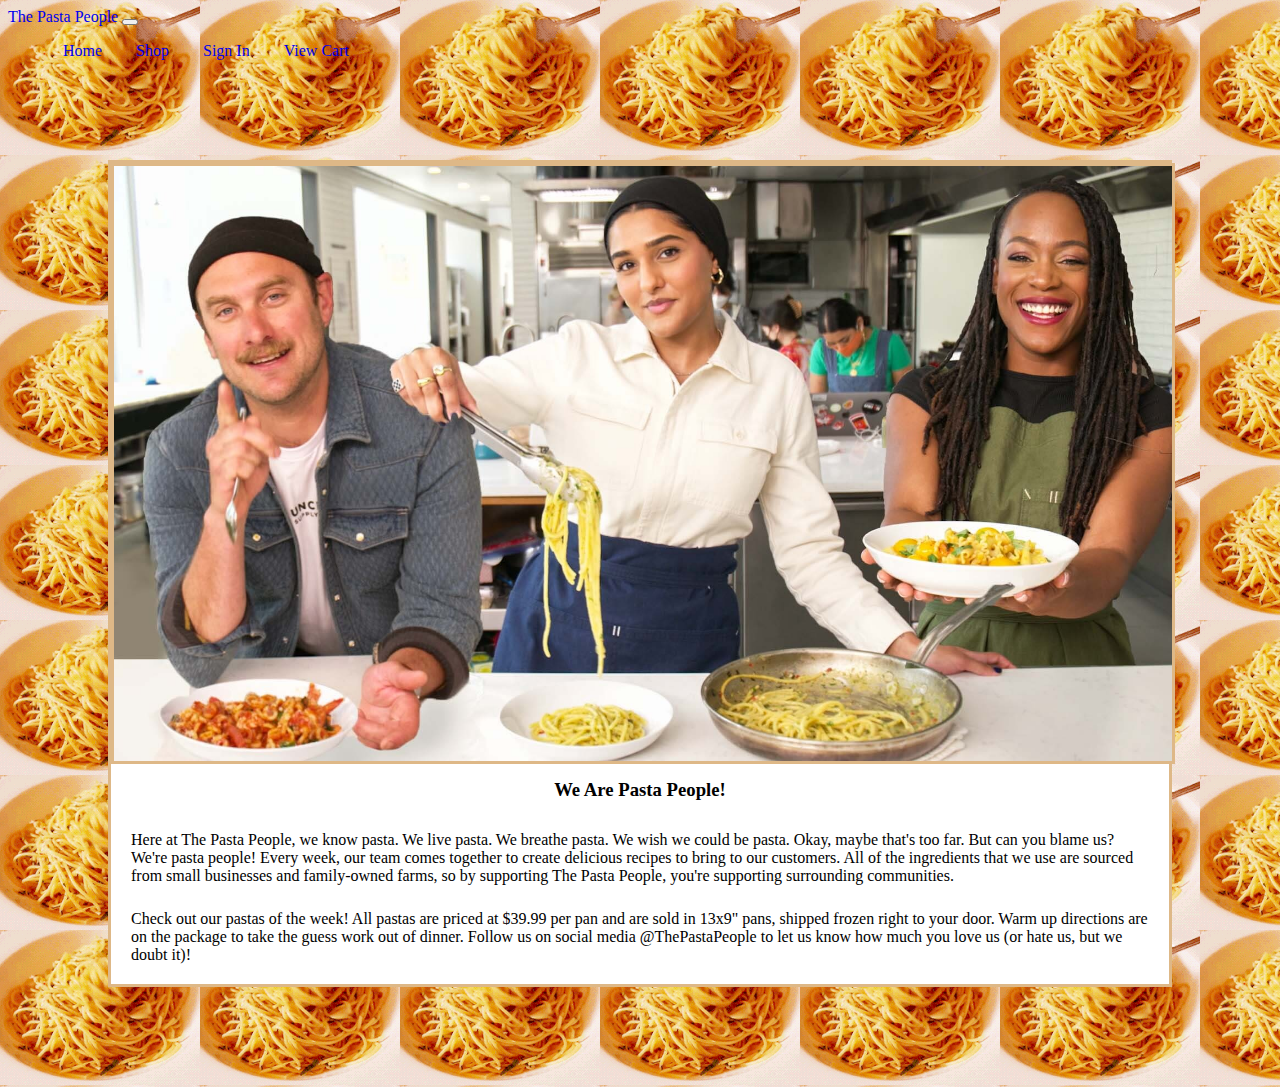
<file: index.html>
<!DOCTYPE html>
<html lang="en">
<head>
    <meta charset="UTF-8">
    <meta name="viewport" content="width=device-width, initial-scale=1.0">

    <link href="https://cdn.jsdelivr.net/npm/bootstrap@5.3.2/dist/css/bootstrap.min.css" rel="stylesheet" integrity="sha384-T3c6CoIi6uLrA9TneNEoa7RxnatzjcDSCmG1MXxSR1GAsXEV/Dwwykc2MPK8M2HN" crossorigin="anonymous">
    <script src="https://cdn.jsdelivr.net/npm/bootstrap@5.3.2/dist/js/bootstrap.bundle.min.js" integrity="sha384-C6RzsynM9kWDrMNeT87bh95OGNyZPhcTNXj1NW7RuBCsyN/o0jlpcV8Qyq46cDfL" crossorigin="anonymous"></script>

    <link rel="stylesheet" href="/css/index.css">
    <link rel="stylesheet" href="/css/global.css">
    <title>Home Page</title>
</head>
<body>
    <header>
        <nav class="navbar navbar-expand-lg bg-body-tertiary">
            <div class="container-fluid">
              <a class="navbar-brand" href="index.html">The Pasta People</a>
              <button class="navbar-toggler" type="button" data-bs-toggle="collapse" data-bs-target="#navbarNav" aria-controls="navbarNav" aria-expanded="false" aria-label="Toggle navigation">
                <span class="navbar-toggler-icon"></span>
              </button>
              <div class="collapse navbar-collapse" id="navbarNav">
                <ul class="navbar-nav">
                  <li class="nav-item">
                    <a class="nav-link active" aria-current="page" href="index.html">Home</a>
                  </li>
                  <li class="nav-item">
                    <a class="nav-link" href="products.html">Shop</a>
                  </li>
                  <li class="nav-item">
                    <a class="nav-link" href="login.html">Sign In</a>
                    <li class="nav-item">
                        <a class="nav-link" href="checkout.html">View Cart</a>
                  </li>
                </ul>
              </div>
            </div>
          </nav>
    </header>
    <main>
        <div class="page-content">
            <img src="/images/pasta-people.jpeg" alt="people smiling with pasta">
            <h3>We Are Pasta People!</h3>
            <p>Here at The Pasta People, we know pasta. We live pasta. We breathe pasta. We wish we could be pasta. Okay, maybe that's too far. But can you blame us? We're pasta people! Every week, our team comes together to create delicious recipes to bring to our customers. All of the ingredients that we use are sourced from small businesses and family-owned farms, so by supporting The Pasta People, you're supporting surrounding communities.</p>
            <p>Check out our pastas of the week! All pastas are priced at $39.99 per pan and are sold in 13x9" pans, shipped frozen right to your door. Warm up directions are on the package to take the guess work out of dinner. Follow us on social media @ThePastaPeople to let us know how much you love us (or hate us, but we doubt it)!</p>
        </div>
          
    </main>
</body>
</html>
</file>
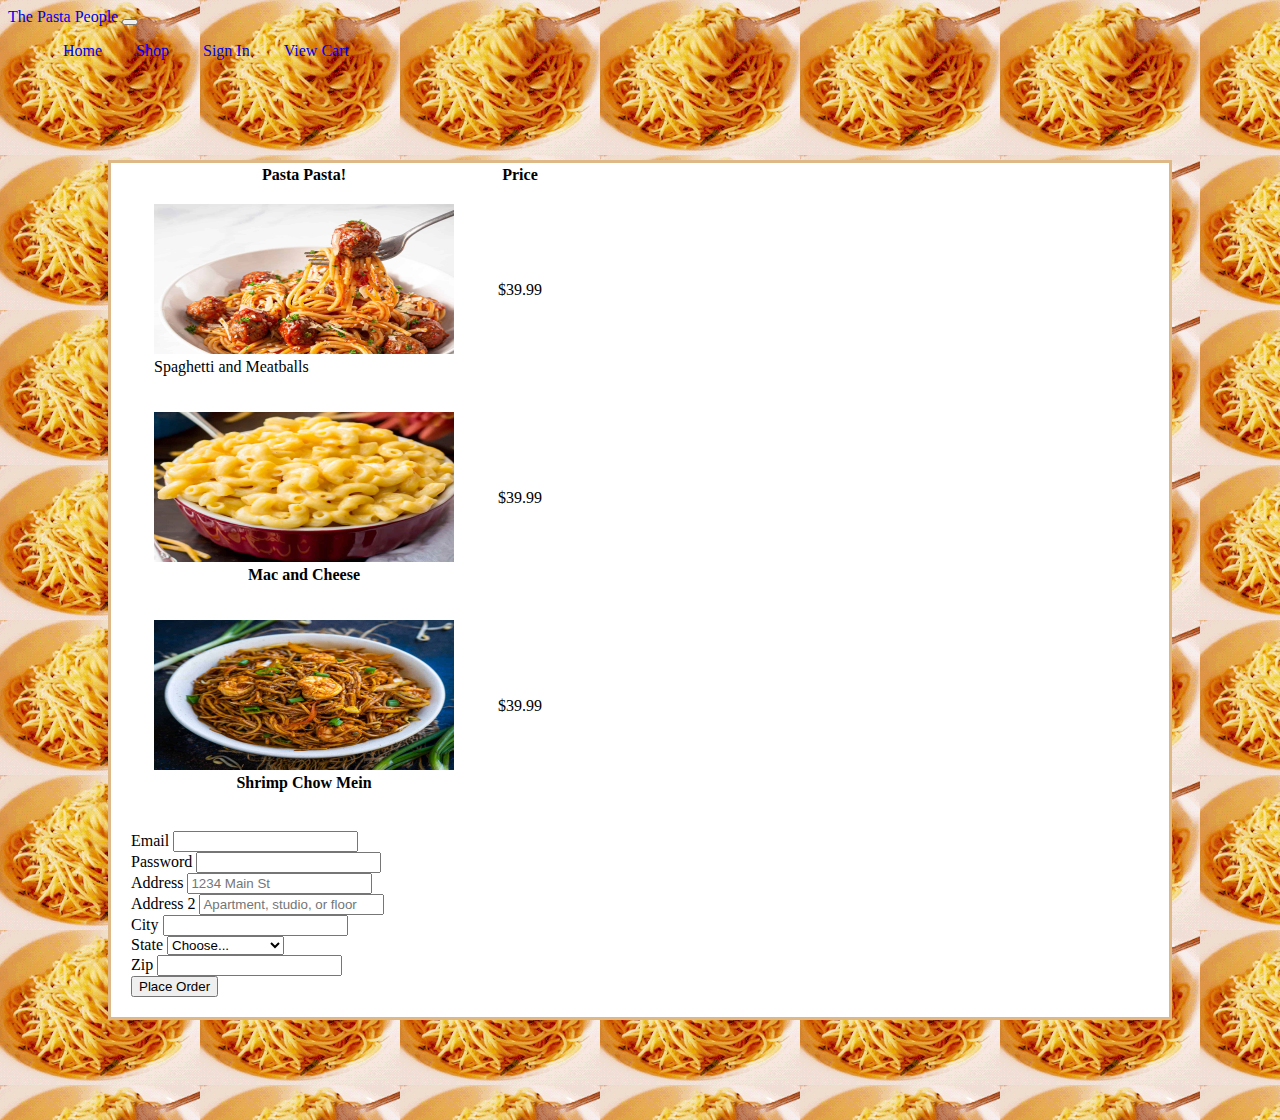
<file: checkout.html>
<!DOCTYPE html>
<html lang="en">
<head>
    <meta charset="UTF-8">
    <meta name="viewport" content="width=device-width, initial-scale=1.0">

    <link href="https://cdn.jsdelivr.net/npm/bootstrap@5.3.2/dist/css/bootstrap.min.css" rel="stylesheet" integrity="sha384-T3c6CoIi6uLrA9TneNEoa7RxnatzjcDSCmG1MXxSR1GAsXEV/Dwwykc2MPK8M2HN" crossorigin="anonymous">
    <script src="https://cdn.jsdelivr.net/npm/bootstrap@5.3.2/dist/js/bootstrap.bundle.min.js" integrity="sha384-C6RzsynM9kWDrMNeT87bh95OGNyZPhcTNXj1NW7RuBCsyN/o0jlpcV8Qyq46cDfL" crossorigin="anonymous"></script>

    <link rel="stylesheet" href="/css/checkout.css">
    <link rel="stylesheet" href="/css/global.css">
    <title>Checkout Page</title>
</head>
<body>
  <header>
    <nav class="navbar navbar-expand-lg bg-body-tertiary">
        <div class="container-fluid">
          <a class="navbar-brand" href="index.html">The Pasta People</a>
          <button class="navbar-toggler" type="button" data-bs-toggle="collapse" data-bs-target="#navbarNav" aria-controls="navbarNav" aria-expanded="false" aria-label="Toggle navigation">
            <span class="navbar-toggler-icon"></span>
          </button>
          <div class="collapse navbar-collapse" id="navbarNav">
            <ul class="navbar-nav">
              <li class="nav-item">
                <a class="nav-link active" aria-current="page" href="index.html">Home</a>
              </li>
              <li class="nav-item">
                <a class="nav-link" href="products.html">Shop</a>
              </li>
              <li class="nav-item">
                <a class="nav-link" href="login.html">Sign In</a>
                <li class="nav-item">
                    <a class="nav-link" href="checkout.html">View Cart</a>
              </li>
            </ul>
          </div>
        </div>
      </nav>
</header>
    <main>
      <div class="page-content">
        <table class="table table-hover">
            <thead>
              <tr>
                <th scope="col">Pasta Pasta!</th>
                <th scope="col">Price</th>
              </tr>
            </thead>
            <tbody>
              <tr>
                <td><figure class="figure">
                    <img src="images/spaghetti-and-meatballs.jpeg" class="figure-img img-fluid rounded" alt="...">
                    <figcaption class="figure-caption">Spaghetti and Meatballs</figcaption>
                  </figure></td>
                <td>$39.99</td>
              </tr>
              <tr>
                <th scope="row"><figure class="figure">
                    <img src="images/stovetop-mac-and-cheese.jpeg" class="figure-img img-fluid rounded" alt="...">
                    <figcaption class="figure-caption">Mac and Cheese</figcaption>
                  </figure></th>
                <td>$39.99</td>
              </tr>
              <tr>
                <th scope="row"><figure class="figure">
                    <img src="images/shrimp-chow-mein.jpeg" class="figure-img img-fluid rounded" alt="...">
                    <figcaption class="figure-caption">Shrimp Chow Mein</figcaption>
                  </figure></th>
                <td>$39.99</td>
              </tr>
            </tbody>
          </table>

          <div class="checkout-form">
            <form class="row g-3">
            <div class="col-md-6">
              <label for="inputEmail4" class="form-label">Email</label>
              <input type="email" class="form-control" id="inputEmail4" required>
            </div>
            <div class="col-md-6">
              <label for="inputPassword4" class="form-label">Password</label>
              <input type="password" class="form-control" id="inputPassword4" required>
            </div>
            <div class="col-12">
              <label for="inputAddress" class="form-label">Address</label>
              <input type="text" class="form-control" id="inputAddress" placeholder="1234 Main St" required>
            </div>
            <div class="col-12">
              <label for="inputAddress2" class="form-label">Address 2</label>
              <input type="text" class="form-control" id="inputAddress2" placeholder="Apartment, studio, or floor">
            </div>
            <div class="col-md-6">
              <label for="inputCity" class="form-label">City</label>
              <input type="text" class="form-control" id="inputCity" required>
            </div>
            <div class="col-md-4">
              <label for="inputState" class="form-label">State</label>
              <select id="inputState" class="form-select">
                <option selected>Choose...</option>
                <option>Alabama</option>
                <option>Alaska</option>
                <option>Arizona</option>
                <option>Arkansas</option>
                <option>California</option>
                <option>Colorado</option>
                <option>Connecticut</option>
                <option>Delaware</option>
                <option>Florida</option>
                <option>Georgia</option>
                <option>Hawaii</option>
                <option>Idaho</option>
                <option>Illinois</option>
                <option>Indiana</option>
                <option>Iowa</option>
                <option>Kansas</option>
                <option>Kentucky</option>
                <option>Louisiana</option>
                <option>Maine</option>
                <option>Maryland</option>
                <option>Massachusetts</option>
                <option>Michigan</option>
                <option>Minnesota</option>
                <option>Mississippi</option>
                <option>Missouri</option>
                <option>Montana</option>
                <option>Nebraska</option>
                <option>Nevada</option>
                <option>New Hampshire</option>
                <option>New Jersey</option>
                <option>New Mexico</option>
                <option>New York</option>
                <option>North Carolina</option>
                <option>North Dakota</option>
                <option>Ohio</option>
                <option>Oklahoma</option>
                <option>Oregon</option>
                <option>Pennsylvania</option>
                <option>Rhode Island</option>
                <option>South Carolina</option>
                <option>South Dakota</option>
                <option>Tennessee</option>
                <option>Texas</option>
                <option>Utah</option>
                <option>Vermont</option>
                <option>Virginia</option>
                <option>Washington</option>
                <option>West Virginia</option>
                <option>Wisconsin</option>
                <option>Wyoming</option>
              </select>
            </div>
            <div class="col-md-2">
              <label for="inputZip" class="form-label">Zip</label>
              <input type="text" class="form-control" id="inputZip" required>
            </div>
            <div class="col-12">
              <button type="submit" class="btn btn-primary">Place Order</button>
            </div>
          </form>
        </div>
      </div>
        
    </main>
</body>
</html>
</file>
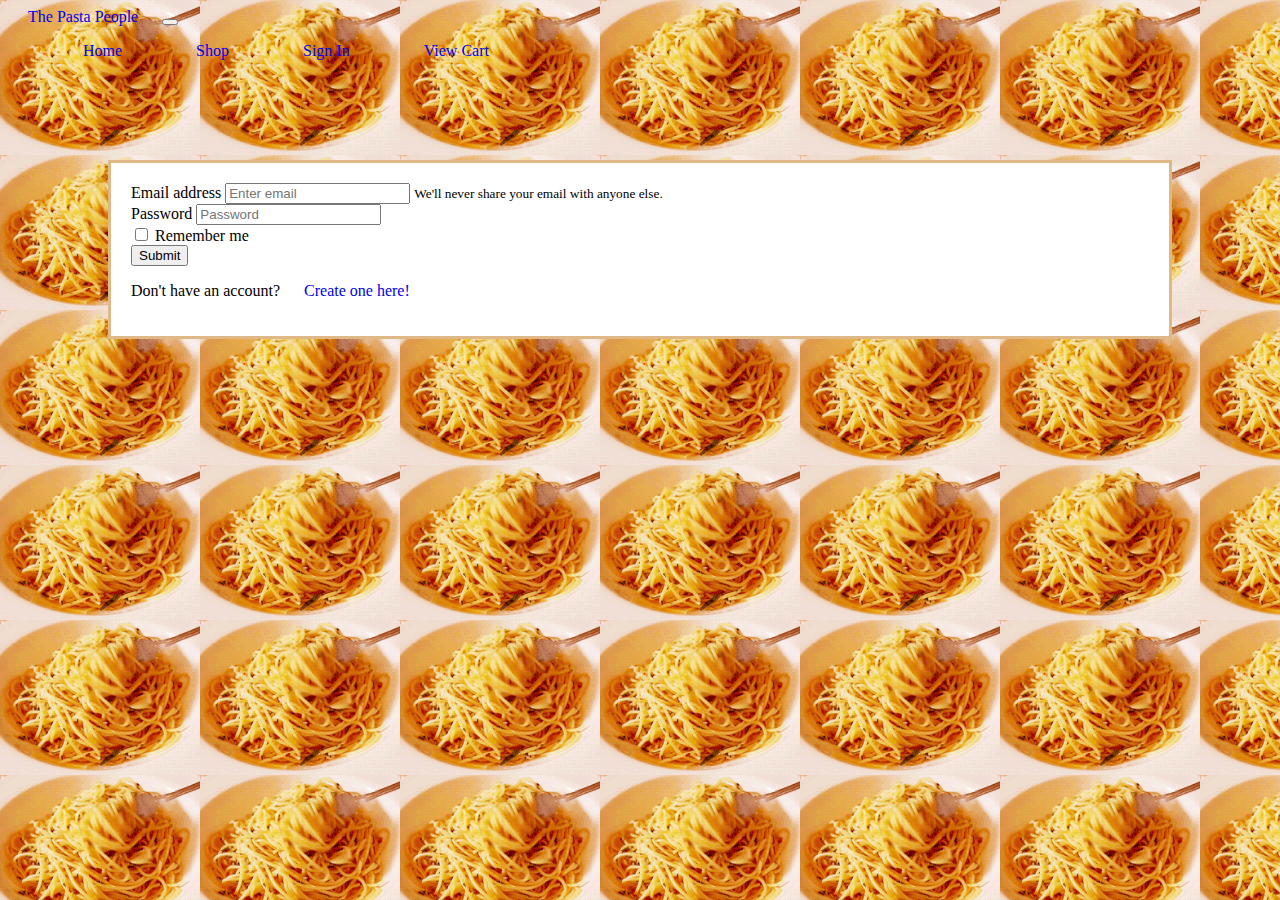
<file: login.html>
<!DOCTYPE html>
<html lang="en">
<head>
    <meta charset="UTF-8">
    <meta name="viewport" content="width=device-width, initial-scale=1.0">

    <link href="https://cdn.jsdelivr.net/npm/bootstrap@5.3.2/dist/css/bootstrap.min.css" rel="stylesheet" integrity="sha384-T3c6CoIi6uLrA9TneNEoa7RxnatzjcDSCmG1MXxSR1GAsXEV/Dwwykc2MPK8M2HN" crossorigin="anonymous">
    <script src="https://cdn.jsdelivr.net/npm/bootstrap@5.3.2/dist/js/bootstrap.bundle.min.js" integrity="sha384-C6RzsynM9kWDrMNeT87bh95OGNyZPhcTNXj1NW7RuBCsyN/o0jlpcV8Qyq46cDfL" crossorigin="anonymous"></script>

    <link rel="stylesheet" href="/css/login.css">
    <link rel="stylesheet" href="/css/global.css">
    <title>Login Page</title>
</head>
<body>
  <header>
    <nav class="navbar navbar-expand-lg bg-body-tertiary">
        <div class="container-fluid">
          <a class="navbar-brand" href="index.html">The Pasta People</a>
          <button class="navbar-toggler" type="button" data-bs-toggle="collapse" data-bs-target="#navbarNav" aria-controls="navbarNav" aria-expanded="false" aria-label="Toggle navigation">
            <span class="navbar-toggler-icon"></span>
          </button>
          <div class="collapse navbar-collapse" id="navbarNav">
            <ul class="navbar-nav">
              <li class="nav-item">
                <a class="nav-link active" aria-current="page" href="index.html">Home</a>
              </li>
              <li class="nav-item">
                <a class="nav-link" href="products.html">Shop</a>
              </li>
              <li class="nav-item">
                <a class="nav-link" href="login.html">Sign In</a>
                <li class="nav-item">
                    <a class="nav-link" href="checkout.html">View Cart</a>
              </li>
            </ul>
          </div>
        </div>
      </nav>
</header>
    <main>
        <form>
          <div class="page-content">
            <div class="form-group">
              <label for="exampleInputEmail1">Email address</label>
              <input type="email" class="form-control" id="exampleInputEmail1" aria-describedby="emailHelp" placeholder="Enter email" required>
              <small id="emailHelp" class="form-text text-muted">We'll never share your email with anyone else.</small>
            </div>
            <div class="form-group">
              <label for="exampleInputPassword1">Password</label>
              <input type="password" class="form-control" id="exampleInputPassword1" placeholder="Password" required>
            </div>
            <div class="form-group form-check">
              <input type="checkbox" class="form-check-input" id="exampleCheck1">
              <label class="form-check-label" for="exampleCheck1">Remember me</label>
            </div>
            <button type="submit" class="btn btn-primary">Submit</button>
          </form>
          <p>Don't have an account? <a href="signup.html">Create one here!</a></p>
        </div>
            
    </main>
    
</body>
</html>
</file>
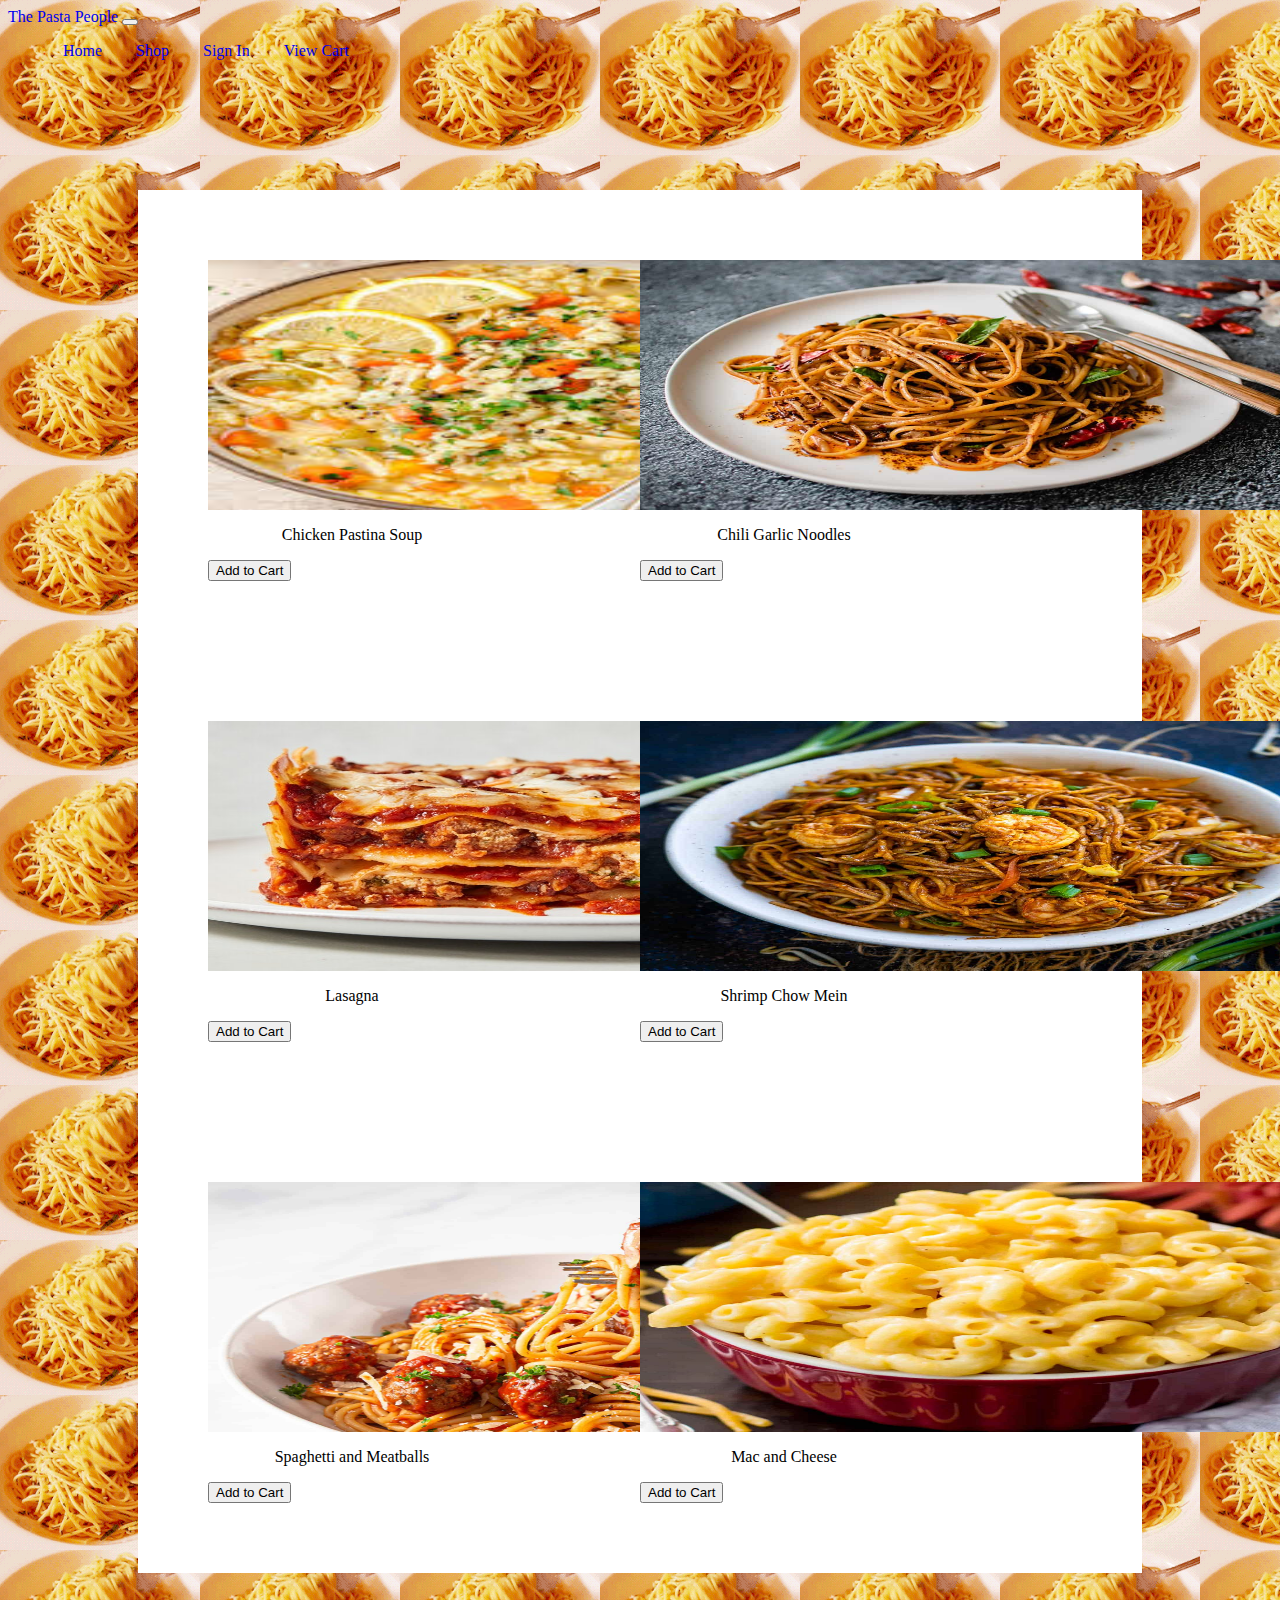
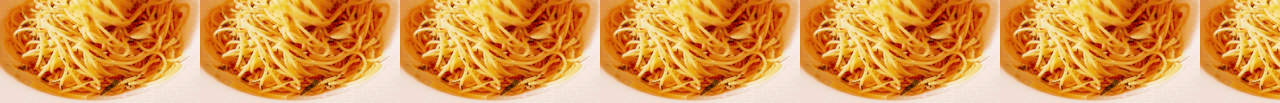
<file: products.html>
<!DOCTYPE html>
<html lang="en">
<head>
    <meta charset="UTF-8">
    <meta name="viewport" content="width=device-width, initial-scale=1.0">

    <link href="https://cdn.jsdelivr.net/npm/bootstrap@5.3.2/dist/css/bootstrap.min.css" rel="stylesheet" integrity="sha384-T3c6CoIi6uLrA9TneNEoa7RxnatzjcDSCmG1MXxSR1GAsXEV/Dwwykc2MPK8M2HN" crossorigin="anonymous">
    <script src="https://cdn.jsdelivr.net/npm/bootstrap@5.3.2/dist/js/bootstrap.bundle.min.js" integrity="sha384-C6RzsynM9kWDrMNeT87bh95OGNyZPhcTNXj1NW7RuBCsyN/o0jlpcV8Qyq46cDfL" crossorigin="anonymous"></script>

    <link rel="stylesheet" href="/css/products.css">
    <link rel="stylesheet" href="/css/global.css">
    <title>Products Page</title>
</head>
<body>
  <header>
    <nav class="navbar navbar-expand-lg bg-body-tertiary">
        <div class="container-fluid">
          <a class="navbar-brand" href="index.html">The Pasta People</a>
          <button class="navbar-toggler" type="button" data-bs-toggle="collapse" data-bs-target="#navbarNav" aria-controls="navbarNav" aria-expanded="false" aria-label="Toggle navigation">
            <span class="navbar-toggler-icon"></span>
          </button>
          <div class="collapse navbar-collapse" id="navbarNav">
            <ul class="navbar-nav">
              <li class="nav-item">
                <a class="nav-link active" aria-current="page" href="index.html">Home</a>
              </li>
              <li class="nav-item">
                <a class="nav-link" href="products.html">Shop</a>
              </li>
              <li class="nav-item">
                <a class="nav-link" href="login.html">Sign In</a>
                <li class="nav-item">
                    <a class="nav-link" href="checkout.html">View Cart</a>
              </li>
            </ul>
          </div>
        </div>
      </nav>
</header>
    <main>
      <div class="products-content">
        <div class="card text-center" style="width: 18rem;">
        <img src="/images/chicken-pastina-soup.jpeg" class="card-img-top" alt="chicken pastina soup">
        <div class="card-body">
          <p class="card-text">Chicken Pastina Soup</p>
          <button type="button" class="btn btn-secondary">Add to Cart</button>
        </div>
    </div>
      <div class="card text-center" style="width: 18rem;">
        <img src="/images/chili-garlic-noodles.jpeg" class="card-img-top" alt="chili garlic noodles">
        <div class="card-body">
          <p class="card-text">Chili Garlic Noodles</p>
          <button type="button" class="btn btn-secondary">Add to Cart</button>
        </div>
      </div>
        <!-- <div class="card text-center" style="width: 18rem;">
            <img src="/images/sausage-tortellini-soup.jpeg" class="card-img-top" alt="sausage tortellini soup">
            <div class="card-body">
              <p class="card-text">Sausage Tortellini Soup</p>
              <button type="button" class="btn btn-secondary">Add to Cart</button>
            </div>
        </div> -->
        <!-- <div class="card text-center" style="width: 18rem;">
            <img src="/images/creamy-pesto-pasta.jpeg" class="card-img-top" alt="creamy pesto pasta">
            <div class="card-body">
              <p class="card-text">Creamy Pesto Pasta</p>
              <button type="button" class="btn btn-secondary">Add to Cart</button>
            </div>
        </div> -->
        <div class="card text-center" style="width: 18rem;">
            <img src="/images/lasagna.jpeg" class="card-img-top" alt="lasagna and fork on a saucer">
            <div class="card-body">
              <p class="card-text">Lasagna</p>
              <button type="button" class="btn btn-secondary">Add to Cart</button>
            </div>
        </div>
        <div class="card text-center" style="width: 18rem;">
            <img src="/images/shrimp-chow-mein.jpeg" class="card-img-top" alt="shrimp chow mein">
            <div class="card-body">
              <p class="card-text">Shrimp Chow Mein</p>
              <button type="button" class="btn btn-secondary">Add to Cart</button>
            </div>
        </div>
        <div class="card text-center" style="width: 18rem;">
            <img src="/images/spaghetti-and-meatballs.jpeg" class="card-img-top" alt="spaghetti and meatballs">
            <div class="card-body">
              <p class="card-text">Spaghetti and Meatballs</p>
              <button type="button" class="btn btn-secondary">Add to Cart</button>
            </div>
        </div>
        <div class="card text-center" style="width: 18rem;">
            <img src="/images/stovetop-mac-and-cheese.jpeg" class="card-img-top" alt="mac and cheese">
            <div class="card-body">
              <p class="card-text">Mac and Cheese</p>
              <button type="button" class="btn btn-secondary">Add to Cart</button>
            </div>
        </div>
      </div>
      
    </main>
</body>
</html>
</file>
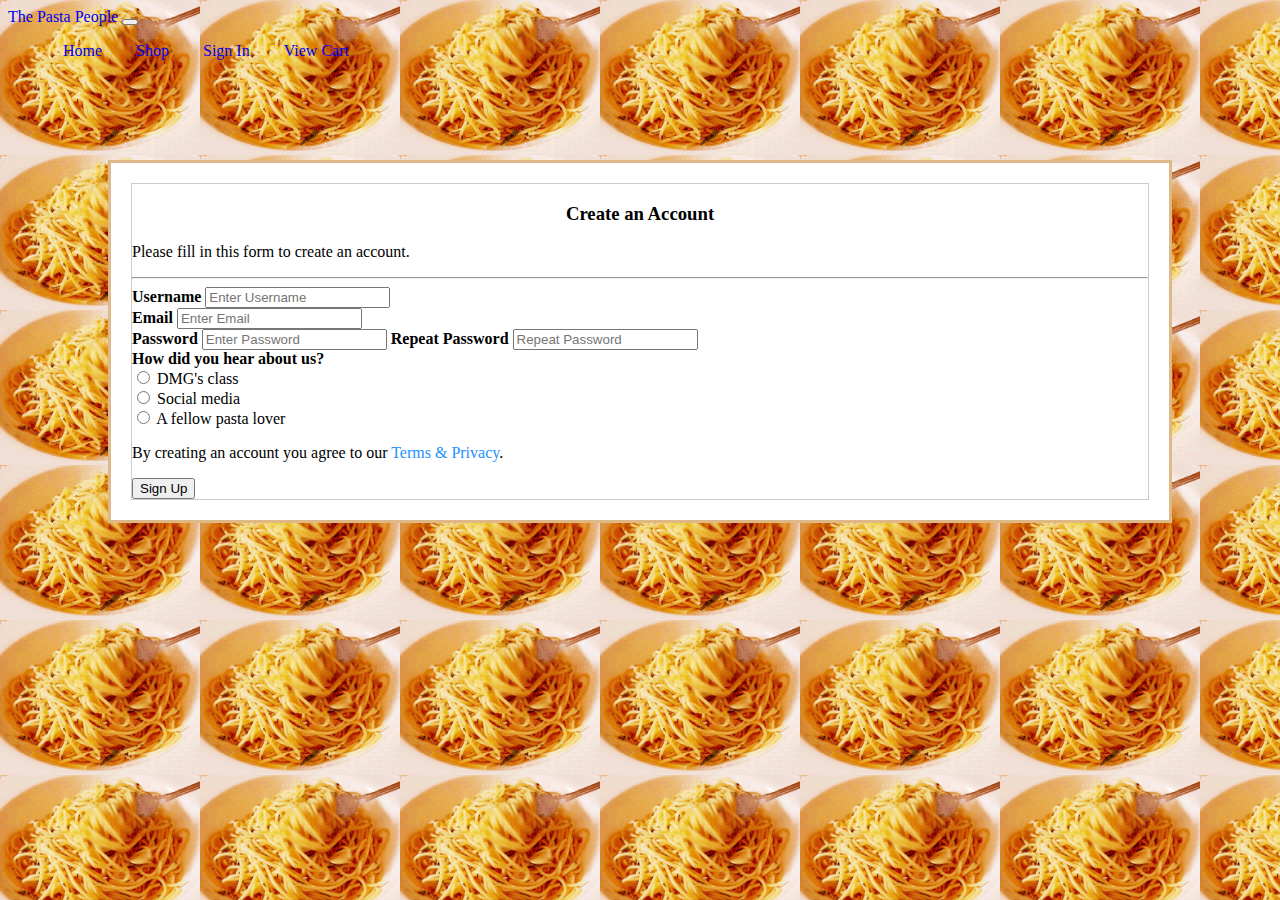
<file: signup.html>
<!DOCTYPE html>
<html lang="en">
<head>
    <meta charset="UTF-8">
    <meta name="viewport" content="width=device-width, initial-scale=1.0">

    <link href="https://cdn.jsdelivr.net/npm/bootstrap@5.3.2/dist/css/bootstrap.min.css" rel="stylesheet" integrity="sha384-T3c6CoIi6uLrA9TneNEoa7RxnatzjcDSCmG1MXxSR1GAsXEV/Dwwykc2MPK8M2HN" crossorigin="anonymous">
    <script src="https://cdn.jsdelivr.net/npm/bootstrap@5.3.2/dist/js/bootstrap.bundle.min.js" integrity="sha384-C6RzsynM9kWDrMNeT87bh95OGNyZPhcTNXj1NW7RuBCsyN/o0jlpcV8Qyq46cDfL" crossorigin="anonymous"></script>

    <link rel="stylesheet" href="/css/signup.css">
    <link rel="stylesheet" href="/css/global.css">
    <title>Signup Page</title>
</head>
<body>
  <header>
    <nav class="navbar navbar-expand-lg bg-body-tertiary">
        <div class="container-fluid">
          <a class="navbar-brand" href="index.html">The Pasta People</a>
          <button class="navbar-toggler" type="button" data-bs-toggle="collapse" data-bs-target="#navbarNav" aria-controls="navbarNav" aria-expanded="false" aria-label="Toggle navigation">
            <span class="navbar-toggler-icon"></span>
          </button>
          <div class="collapse navbar-collapse" id="navbarNav">
            <ul class="navbar-nav">
              <li class="nav-item">
                <a class="nav-link active" aria-current="page" href="index.html">Home</a>
              </li>
              <li class="nav-item">
                <a class="nav-link" href="products.html">Shop</a>
              </li>
              <li class="nav-item">
                <a class="nav-link" href="login.html">Sign In</a>
                <li class="nav-item">
                    <a class="nav-link" href="checkout.html">View Cart</a>
              </li>
            </ul>
          </div>
        </div>
      </nav>
</header>
    <main>
      <div class="page-content">
        <form action="action_page.php" style="border:1px solid #ccc">
            <div class="container">
              <h3>Create an Account</h3>
              <p>Please fill in this form to create an account.</p>
              <hr>
          
              <label for="username"><b>Username</b></label>
              <input type="text" placeholder="Enter Username" name="username" required>
              <br>
              <label for="email"><b>Email</b></label>
              <input type="text" placeholder="Enter Email" name="email" required>
              <br>
              <label for="psw"><b>Password</b></label>
              <input type="password" placeholder="Enter Password" name="psw" required>
              <label for="psw-repeat"><b>Repeat Password</b></label>
              <input type="password" placeholder="Repeat Password" name="psw-repeat" required>

              <br>
              <strong>How did you hear about us?</strong>
              <br>
              <input type="radio" id="dmg-class" name="radio_question" value="DMG's class">
              <label for="dmg-class ">DMG's class</label><br>
              <input type="radio" id="social-media" name="radio_question" value="Social media">
              <label for="social-media">Social media</label><br>
              <input type="radio" id="pasta-lover" name="radio_question" value="A fellow pasta lover">
              <label for="pasta-lover">A fellow pasta lover</label>
          
              <p>By creating an account you agree to our <a href="#" style="color:dodgerblue">Terms & Privacy</a>.</p>
          
              <div class="clearfix">
                <button type="submit" class="signupbtn">Sign Up</button>
              </div>
            </div>
          </form>
      </div>
        
    </main>
    
</body>
</html>
</file>
<file: css/index.css>
img {
    display: block;
    margin-left: auto;
    margin-right: auto;
    width: 100%;
    border: burlywood solid;
}
h3 {
    text-align: center;
    padding: 10px;
    margin: 5px;
}
p {
    margin: 15px;
    padding: 5px;
}
.page-content {
    margin: 100px;
    background: white;
    border: burlywood solid;
}
body {
    background-image: url(/images/pasta-2.gif);
    background-repeat: repeat;
}
</file>
<file: css/global.css>
h1 {
    text-align: center;
    margin: 2%;
}
li {
    display: inline;
    text-align: center;
    padding: 10px;
    margin: 5px;
}
a:link {
    text-decoration: none;
}
body {
    background-image: url(/images/pasta-2.gif);
    background-repeat: repeat;
}
.page-content {
    margin: 100px;
    background: white;
    border: burlywood solid;
}
</file>
<file: css/checkout.css>
img {
    width: 300px;
    height: 150px;
}
.checkout-form {
    padding: 20px;
}
</file>
<file: css/login.css>
h1 {
    text-align: center;
    margin: 2px;
}
a:hover {
    text-decoration: none;
}
a {
    margin: 20px;
}
.page-content {
    padding: 20px;
}
</file>
<file: css/products.css>
p {
    text-align: center;
}
.card {
    display: inline-flex;
    flex-direction: column;
    margin: 60px;
    padding: 10px;
}
img {
    width: 700px;
    height: 250px;
}
.products-content {
    background: white;
    margin: 130px;
}
</file>
<file: css/signup.css>
.page-content {
    padding: 20px;
}
h3 {
    text-align: center;
}
button {
    text-align: center;
}
</file>
